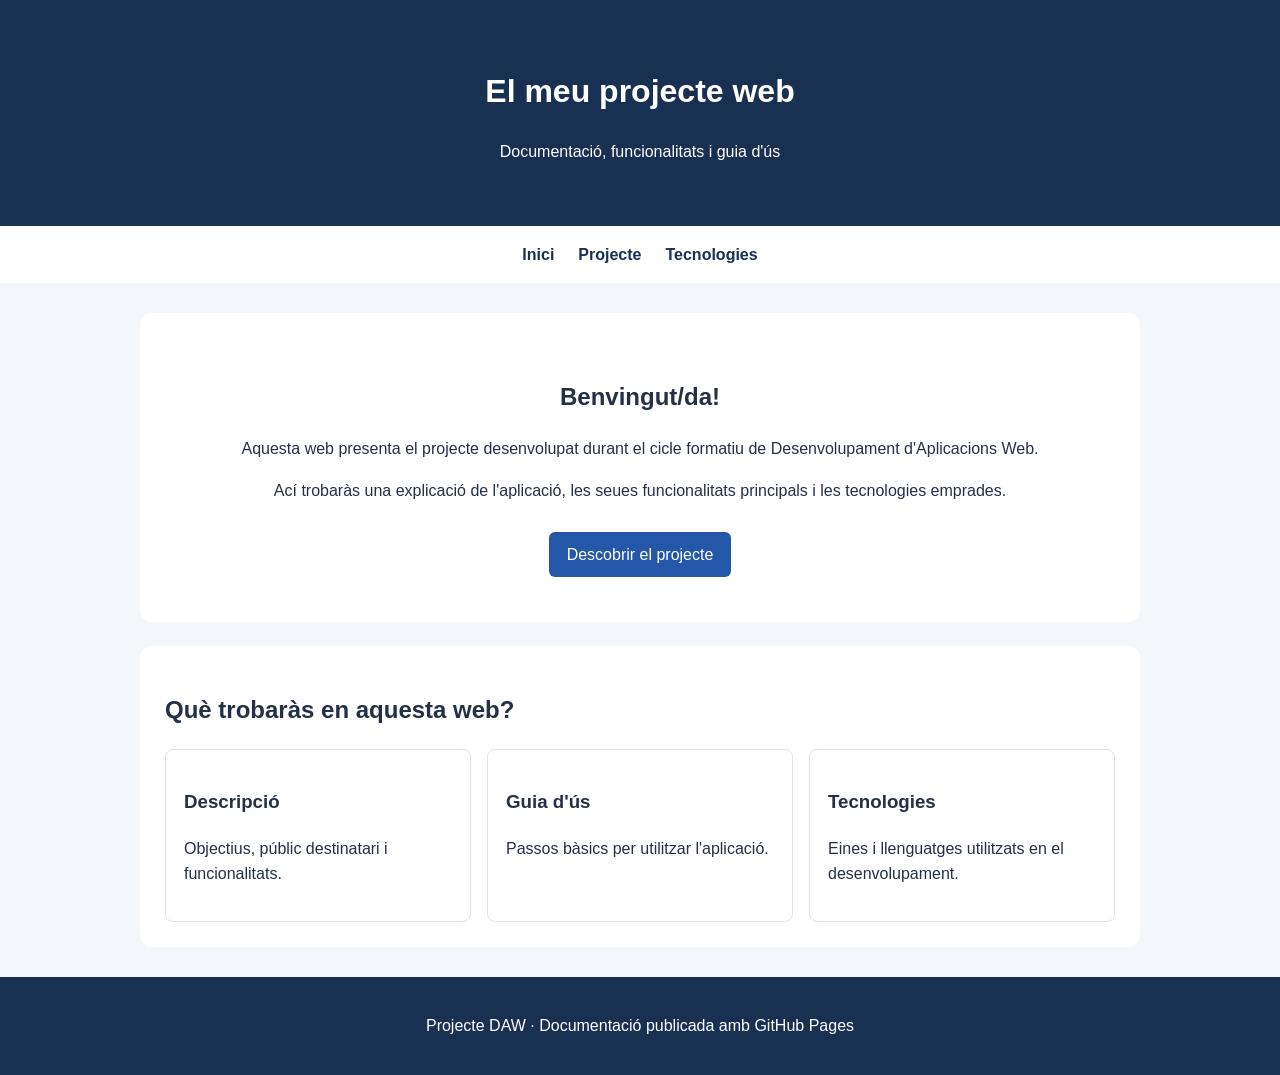
<file: index.html>
<!DOCTYPE html>
<html lang="en">
<head>
    <meta charset="UTF-8">
    <meta name="viewport" content="width=device-width, initial-scale=1.0">
    <title>Document</title>
    <link rel="stylesheet" href="style.css">
</head>
<body>
    <header>
    <h1>El meu projecte web</h1>
    <p>Documentació, funcionalitats i guia d'ús</p>
  </header>

  <nav>
    <a href="index.html">Inici</a>
    <a href="proyecto.html">Projecte</a>
    <a href="tecnologias.html">Tecnologies</a>
  </nav>

  <main>
    <section class="hero">
      <h2>Benvingut/da!</h2>
      <p>
        Aquesta web presenta el projecte desenvolupat durant
        el cicle formatiu de Desenvolupament d'Aplicacions Web.
      </p>
      <p>
        Ací trobaràs una explicació de l'aplicació, les seues
        funcionalitats principals i les tecnologies emprades.
      </p>
      <a class="boton" href="proyecto.html">Descobrir el projecte</a>
    </section>

    <section>
      <h2>Què trobaràs en aquesta web?</h2>
      <div class="tarjetas">
        <article>
          <h3>Descripció</h3>
          <p>Objectius, públic destinatari i funcionalitats.</p>
        </article>
        <article>
          <h3>Guia d'ús</h3>
          <p>Passos bàsics per utilitzar l'aplicació.</p>
        </article>
        <article>
          <h3>Tecnologies</h3>
          <p>Eines i llenguatges utilitzats en el desenvolupament.</p>
        </article>
      </div>
    </section>
  </main>

  <footer>
    <p>Projecte DAW · Documentació publicada amb GitHub Pages</p>
  </footer>
</body>
</html>
</file>
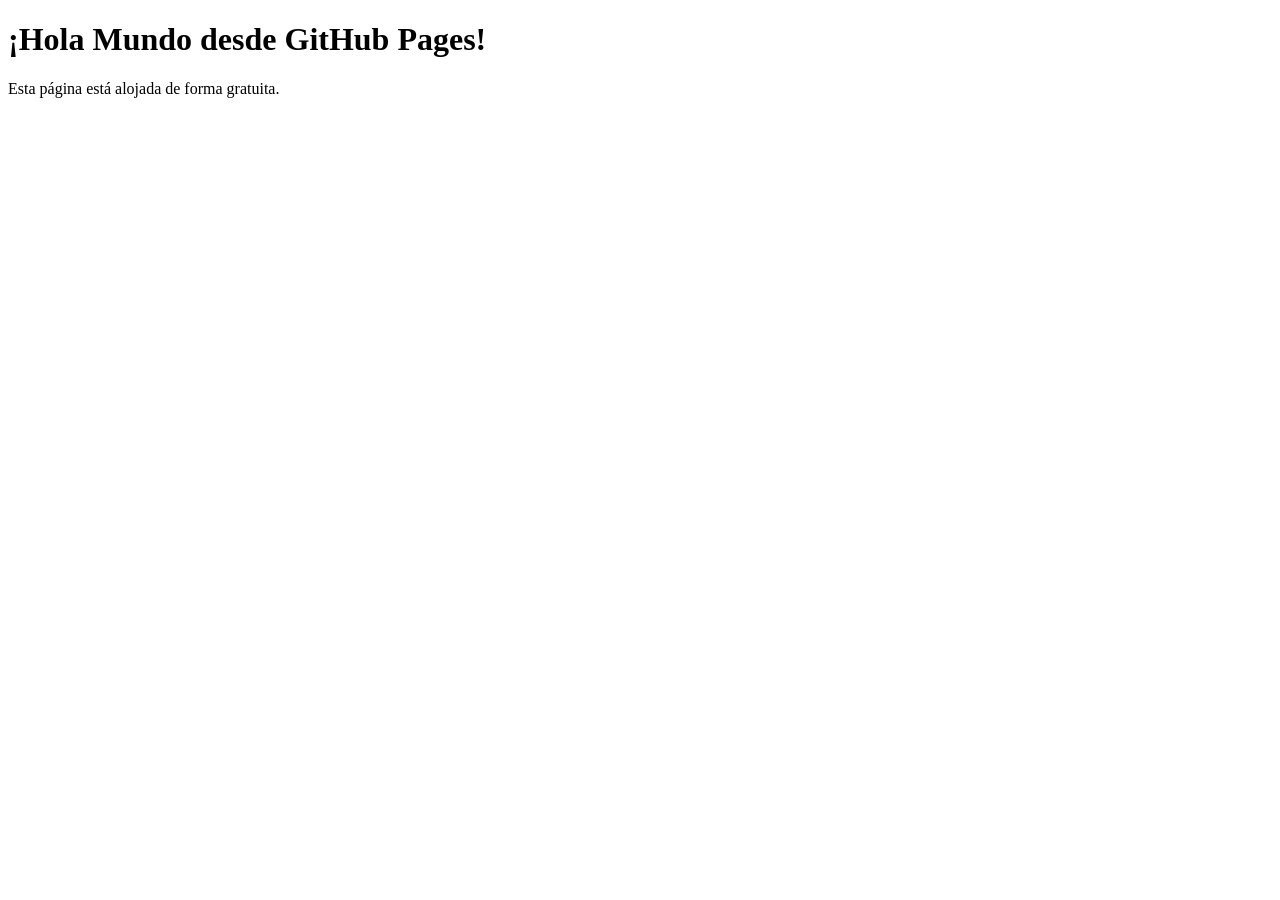
<file: pagina.html>
<!DOCTYPE html>
<html lang="es">
<head>
    <meta charset="UTF-8">
    <title>Mi Primera Página</title>
</head>
<body>
    <h1>¡Hola Mundo desde GitHub Pages!</h1>
    <p>Esta página está alojada de forma gratuita.</p>
</body>
</html>
</file>
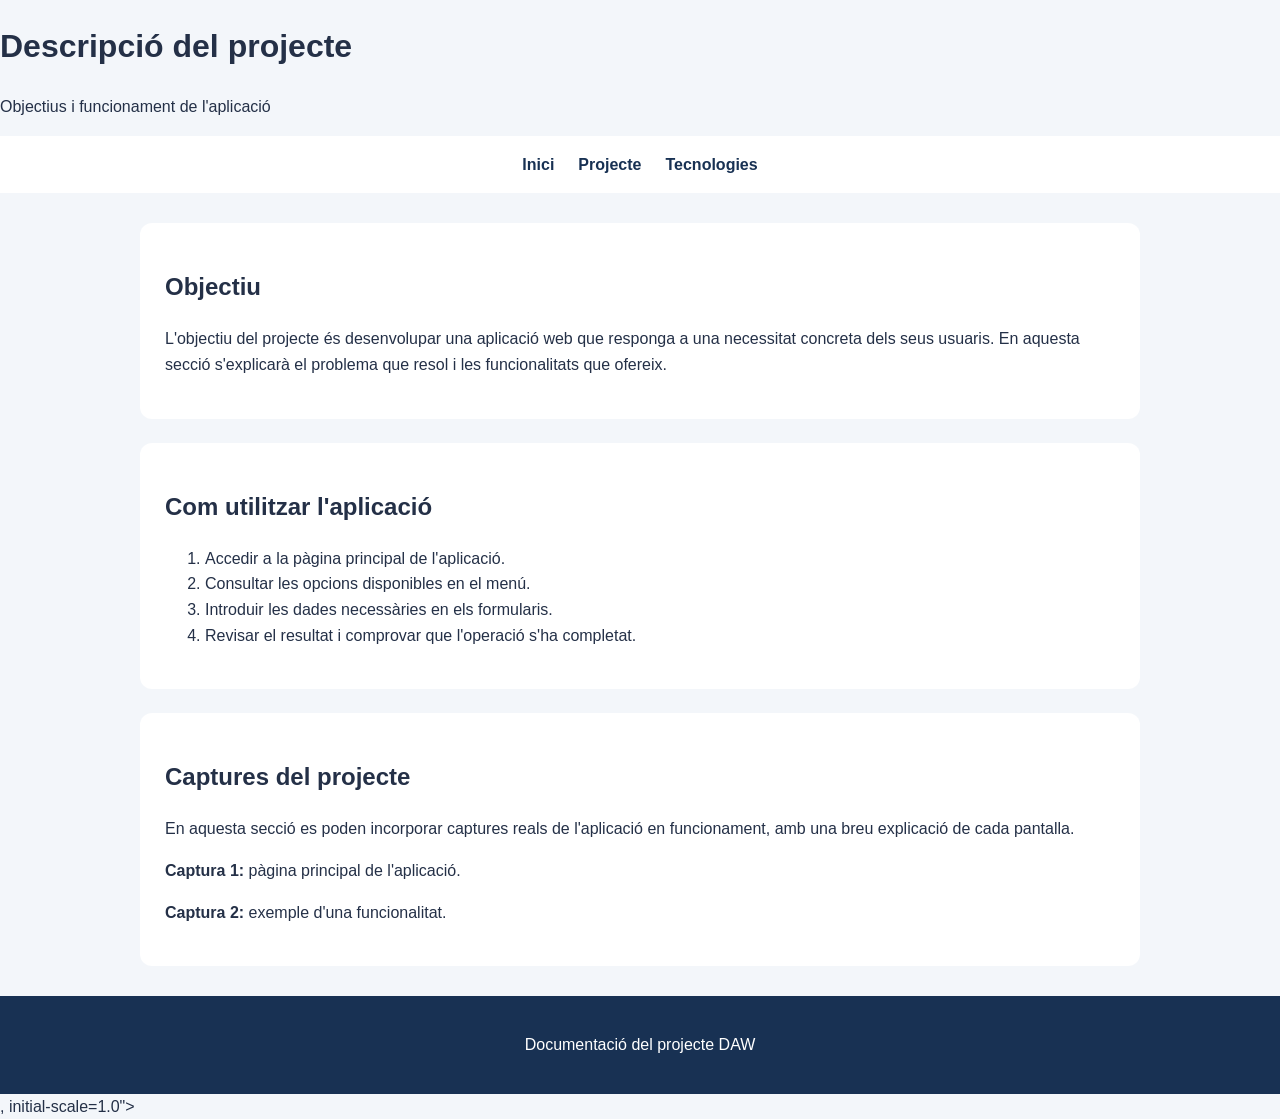
<file: proyecto.html>
<!DOCTYPE html>
<html lang="en">
<head>
    <meta charset="UTF-8">
    <meta name="viewport" content="width=device-width, initial-scale=1.0">
    <title>Document</title>
    <link rel="stylesheet" href="style.css">
</head>
<body>
    <h1>Descripció del projecte</h1>
    <p>Objectius i funcionament de l'aplicació</p>
  </header>

  <nav>
    <a href="index.html">Inici</a>
    <a href="proyecto.html">Projecte</a>
    <a href="tecnologias.html">Tecnologies</a>
  </nav>

  <main>
    <section>
      <h2>Objectiu</h2>
      <p>
        L'objectiu del projecte és desenvolupar una aplicació web
        que responga a una necessitat concreta dels seus usuaris.
        En aquesta secció s'explicarà el problema que resol
        i les funcionalitats que ofereix.
      </p>
    </section>

    <section>
      <h2>Com utilitzar l'aplicació</h2>
      <ol>
        <li>Accedir a la pàgina principal de l'aplicació.</li>
        <li>Consultar les opcions disponibles en el menú.</li>
        <li>Introduir les dades necessàries en els formularis.</li>
        <li>Revisar el resultat i comprovar que l'operació s'ha completat.</li>
      </ol>
    </section>

    <section>
      <h2>Captures del projecte</h2>
      <p>
        En aquesta secció es poden incorporar captures reals
        de l'aplicació en funcionament, amb una breu explicació
        de cada pantalla.
      </p>
      <p><strong>Captura 1:</strong> pàgina principal de l'aplicació.</p>
      <p><strong>Captura 2:</strong> exemple d'una funcionalitat.</p>
    </section>
  </main>

  <footer>
    <p>Documentació del projecte DAW</p>
  </footer>, initial-scale=1.0">
</body>
</html>
</file>
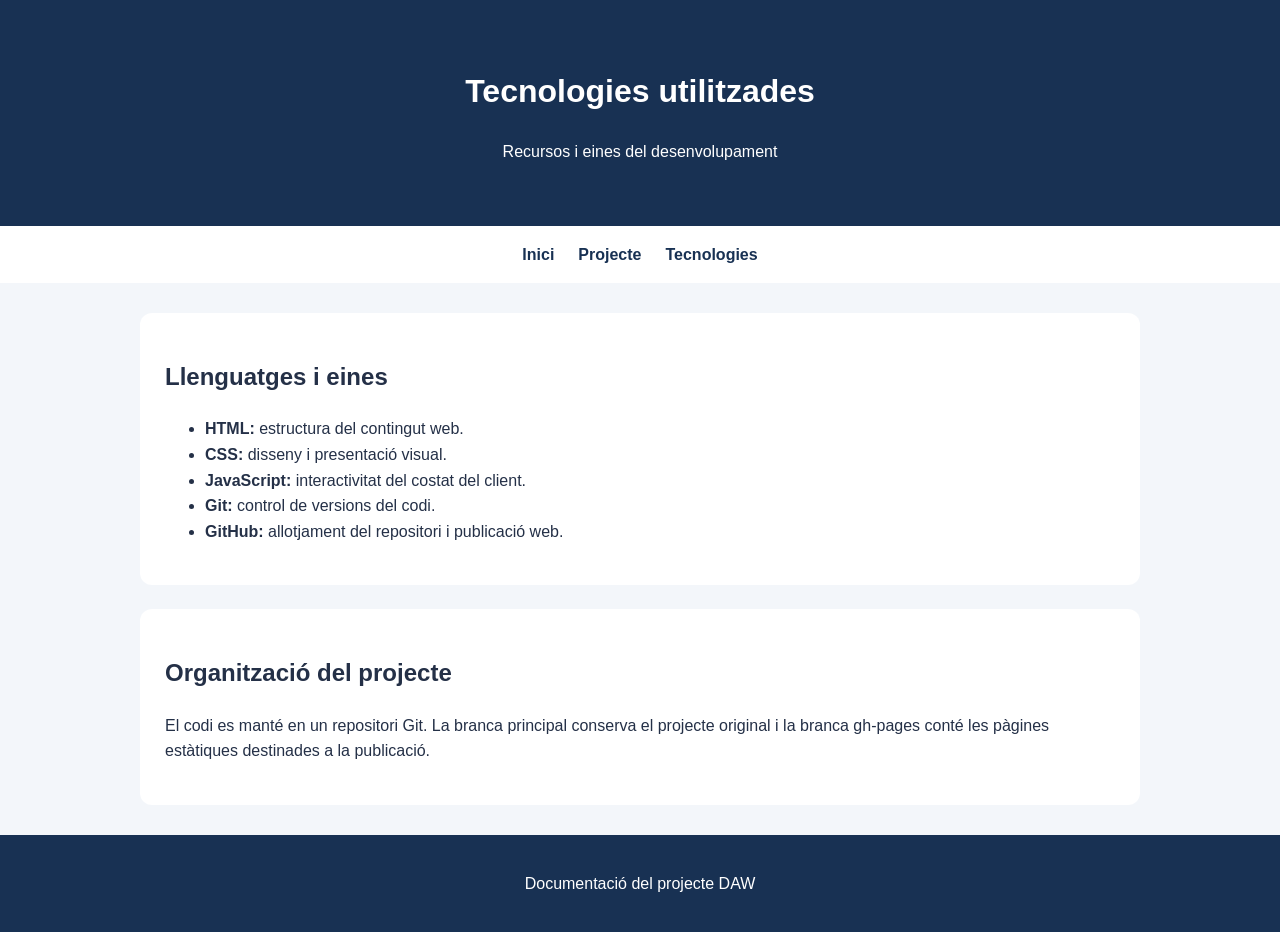
<file: tecnologias.html>
<!DOCTYPE html>
<html lang="en">
<head>
    <meta charset="UTF-8">
    <meta name="viewport" content="width=device-width, initial-scale=1.0">
    <title>Document</title>
    <link rel="stylesheet" href="style.css">
</head>
<body>
    <header>
    <h1>Tecnologies utilitzades</h1>
    <p>Recursos i eines del desenvolupament</p>
  </header>

  <nav>
    <a href="index.html">Inici</a>
    <a href="proyecto.html">Projecte</a>
    <a href="tecnologias.html">Tecnologies</a>
  </nav>

  <main>
    <section>
      <h2>Llenguatges i eines</h2>
      <ul>
        <li><strong>HTML:</strong> estructura del contingut web.</li>
        <li><strong>CSS:</strong> disseny i presentació visual.</li>
        <li><strong>JavaScript:</strong> interactivitat del costat del client.</li>
        <li><strong>Git:</strong> control de versions del codi.</li>
        <li><strong>GitHub:</strong> allotjament del repositori i publicació web.</li>
      </ul>
    </section>

    <section>
      <h2>Organització del projecte</h2>
      <p>
        El codi es manté en un repositori Git. La branca principal
        conserva el projecte original i la branca gh-pages conté
        les pàgines estàtiques destinades a la publicació.
      </p>
    </section>
  </main>

  <footer>
    <p>Documentació del projecte DAW</p>
  </footer>
</body>
</html>
</file>
<file: style.css>
* {
  box-sizing: border-box;
}

body {
  margin: 0;
  font-family: Arial, sans-serif;
  line-height: 1.6;
  color: #243047;
  background: #f3f6fa;
}

header {
  padding: 45px 20px;
  text-align: center;
  color: white;
  background: #183153;
}

nav {
  display: flex;
  justify-content: center;
  flex-wrap: wrap;
  gap: 24px;
  padding: 16px;
  background: #ffffff;
}

nav a {
  color: #183153;
  font-weight: bold;
  text-decoration: none;
}

nav a:hover {
  text-decoration: underline;
}

main {
  width: min(1000px, 92%);
  margin: 30px auto;
}

section {
  margin-bottom: 24px;
  padding: 25px;
  border-radius: 12px;
  background: white;
}

.hero {
  text-align: center;
  padding: 45px 25px;
}

.tarjetas {
  display: grid;
  grid-template-columns: repeat(auto-fit, minmax(200px, 1fr));
  gap: 16px;
}

.tarjetas article {
  padding: 18px;
  border: 1px solid #dce4ef;
  border-radius: 8px;
}

.boton {
  display: inline-block;
  margin-top: 12px;
  padding: 10px 18px;
  color: white;
  background: #2457a7;
  border-radius: 6px;
  text-decoration: none;
}

footer {
  padding: 20px;
  text-align: center;
  color: white;
  background: #183153;
}
</file>
